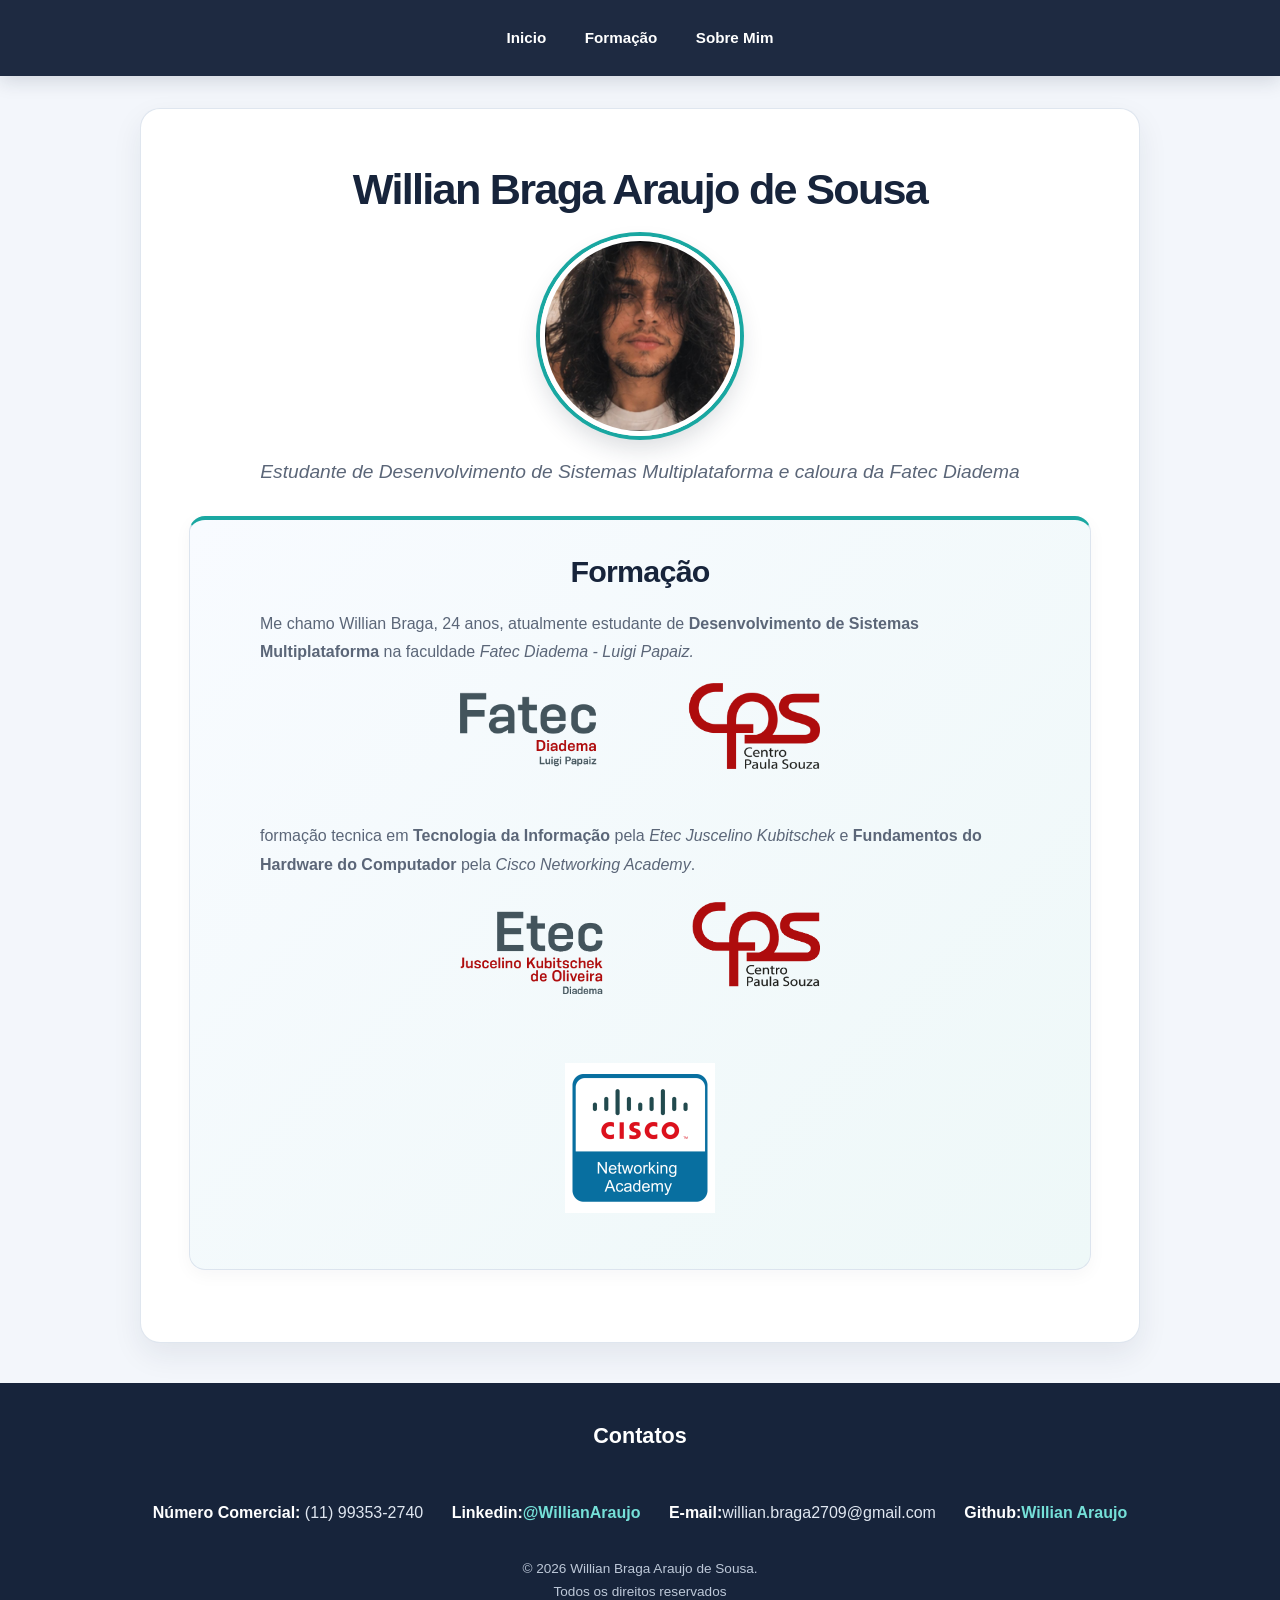
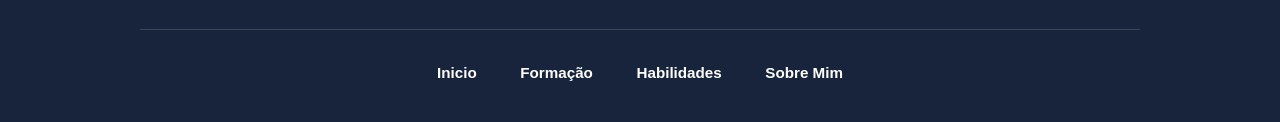
<file: index.html>
<!DOCTYPE html>
<html lang="pt-BR">
<head>
    <meta charset="UTF-8">
    <meta name="viewport" content="width=device-width, initial-scale=1.0">
    <link rel="stylesheet" href="style.css">
    <title>Willian Braga</title>
    <style></style>
</head>
<body>
    <header class="cabecalho">
    <nav class="nav"> 
        <center>
        <a href="./index.html" class="button">Inicio</a>
        <a href="#formacao" class="button">Formação</a>
        <a href="./willian_sobremim.html"class="button">Sobre Mim</a>
        </center>
    </nav>       
    </header>

    <main>
        
                <h1><center>Willian Braga Araujo de Sousa</center></h1>
                <img src="./img/Willian.jpeg" alt="Foto de perfil" class="foto destaque"> <!--Adicionado Foto de perfil-->
    <h4><center><em>Estudante de Desenvolvimento de Sistemas Multiplataforma e caloura da Fatec Diadema</em></center></h4>

    <article id="artigo central"> <!--Artigo usado para concentrar todo conteudo-->
        <section id="fomacao"> <!--Seção utilizada para categorizar o conteudo da formação-->
        <h2><center>Formação</center></h2>
            <span>
                <P>Me chamo Willian Braga, 24 anos, atualmente estudante de <strong>Desenvolvimento de Sistemas
                    Multiplataforma</strong> na faculdade <em>Fatec Diadema - Luigi Papaiz.</em><br>
                    <img src="./img/logo-fatec_diadema.png" alt="logo da escola de ensino supeior Fatec Diadema - Luigi Papaiz e Logo do Centro Paula Souza" width="50%">
                    
                    <br>formação tecnica em <strong>Tecnologia da Informação</strong> 
                    pela <em>Etec Juscelino Kubitschek</em> e <strong>Fundamentos do Hardware do Computador</strong> pela <em>Cisco Networking Academy</em>.
                    </p>
                    
                    <img src="./img/logo_etec_jk.png" alt="Logo Etec Juscelino Kubitscheke logo do Centro Paula Souza" width="50%" height="50%"><br>
                    <img src="./img/cisco.png" alt="Logo da Cisco Networking Academy" width="20%" height="50%">
            </span>
        </section>

         

    </article>
                 
    </main>

    <footer>
            <section>
               
                 <h3>Contatos</h3><br>
                    <span><strong>Número Comercial: </strong>(11) 99353-2740</span>
                    <span><strong>Linkedin:</strong><a href="https://www.linkedin.com/in/willian-araujo-a75202234/" target="_blank">@WillianAraujo</a></span>
                    <span><strong>E-mail:</strong>willian.braga2709@gmail.com</span>
                    <span><strong>Github:</strong><a href="https://github.com/WillianSousa21">Willian Araujo</a></span>
                    <h5>© 2026 Willian Braga Araujo de Sousa.
                    <br>Todos os direitos reservados</h5>

                    <nav class="nav"> 
                        <a href="./index.html" class="button">Inicio</a>
                        <a href="#formacao" class="button">Formação</a>
                        <a href="#Habilidades" class="button">Habilidades</a>
                        <a href="./willian_sobremim.html" class="button">Sobre Mim</a>
                    </nav> 
              
            </section>
       
    </footer>
</body>
</html>
</file>
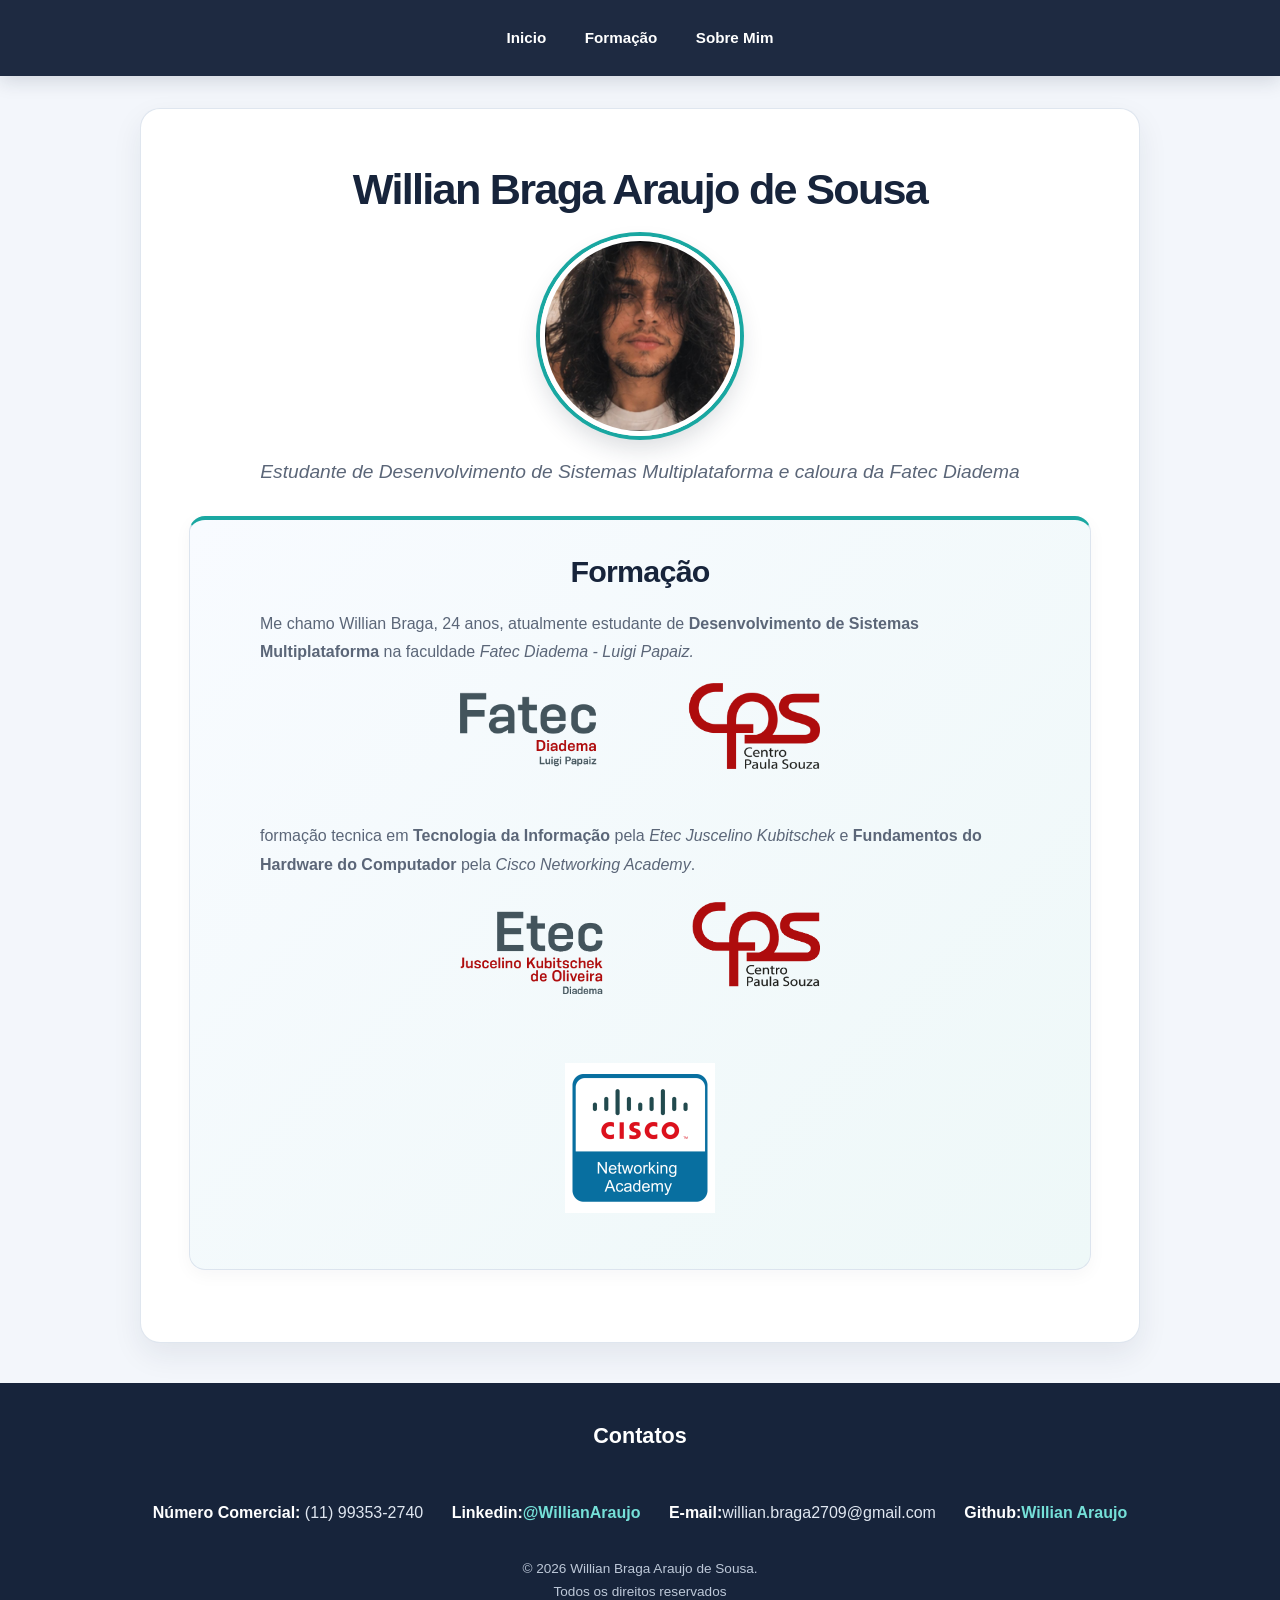
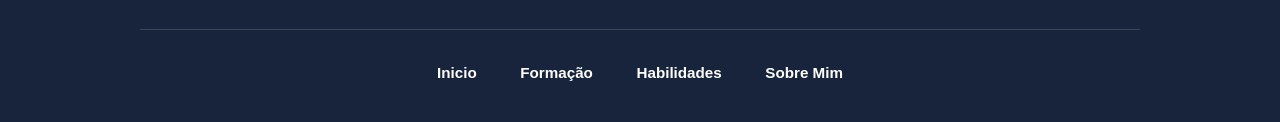
<file: willian_index.html>
<!DOCTYPE html>
<html lang="pt-BR">
<head>
    <meta charset="UTF-8">
    <meta name="viewport" content="width=device-width, initial-scale=1.0">
    <link rel="stylesheet" href="style.css">
    <title>Willian Braga</title>
    <style></style>
</head>
<body>
    <header class="cabecalho">
    <nav class="nav"> 
        <center>
        <a href="./willian_index.html" class="button">Inicio</a>
        <a href="#formacao" class="button">Formação</a>
        <a href="./willian_sobremim.html"class="button">Sobre Mim</a>
        </center>
    </nav>       
    </header>

    <main>
        
                <h1><center>Willian Braga Araujo de Sousa</center></h1>
                <img src="./img/Willian.jpeg" alt="Foto de perfil" class="foto destaque"> <!--Adicionado Foto de perfil-->
    <h4><center><em>Estudante de Desenvolvimento de Sistemas Multiplataforma e caloura da Fatec Diadema</em></center></h4>

    <article id="artigo central"> <!--Artigo usado para concentrar todo conteudo-->
        <section id="fomacao"> <!--Seção utilizada para categorizar o conteudo da formação-->
        <h2><center>Formação</center></h2>
            <span>
                <P>Me chamo Willian Braga, 24 anos, atualmente estudante de <strong>Desenvolvimento de Sistemas
                    Multiplataforma</strong> na faculdade <em>Fatec Diadema - Luigi Papaiz.</em><br>
                    <img src="./img/logo-fatec_diadema.png" alt="logo da escola de ensino supeior Fatec Diadema - Luigi Papaiz e Logo do Centro Paula Souza" width="50%">
                    
                    <br>formação tecnica em <strong>Tecnologia da Informação</strong> 
                    pela <em>Etec Juscelino Kubitschek</em> e <strong>Fundamentos do Hardware do Computador</strong> pela <em>Cisco Networking Academy</em>.
                    </p>
                    
                    <img src="./img/logo_etec_jk.png" alt="Logo Etec Juscelino Kubitscheke logo do Centro Paula Souza" width="50%" height="50%"><br>
                    <img src="./img/cisco.png" alt="Logo da Cisco Networking Academy" width="20%" height="50%">
            </span>
        </section>

         

    </article>
                 
    </main>

    <footer>
            <section>
               
                 <h3>Contatos</h3><br>
                    <span><strong>Número Comercial: </strong>(11) 99353-2740</span>
                    <span><strong>Linkedin:</strong><a href="https://www.linkedin.com/in/willian-araujo-a75202234/" target="_blank">@WillianAraujo</a></span>
                    <span><strong>E-mail:</strong>willian.braga2709@gmail.com</span>
                    <span><strong>Github:</strong><a href="https://github.com/WillianSousa21">Willian Araujo</a></span>
                    <h5>© 2026 Willian Braga Araujo de Sousa.
                    <br>Todos os direitos reservados</h5>

                    <nav class="nav"> 
                        <a href="./willian_index.html" class="button">Inicio</a>
                        <a href="#formacao" class="button">Formação</a>
                        <a href="#Habilidades" class="button">Habilidades</a>
                        <a href="./willian_sobremim.html" class="button">Sobre Mim</a>
                    </nav> 
              
            </section>
       
    </footer>
</body>
</html>
</file>
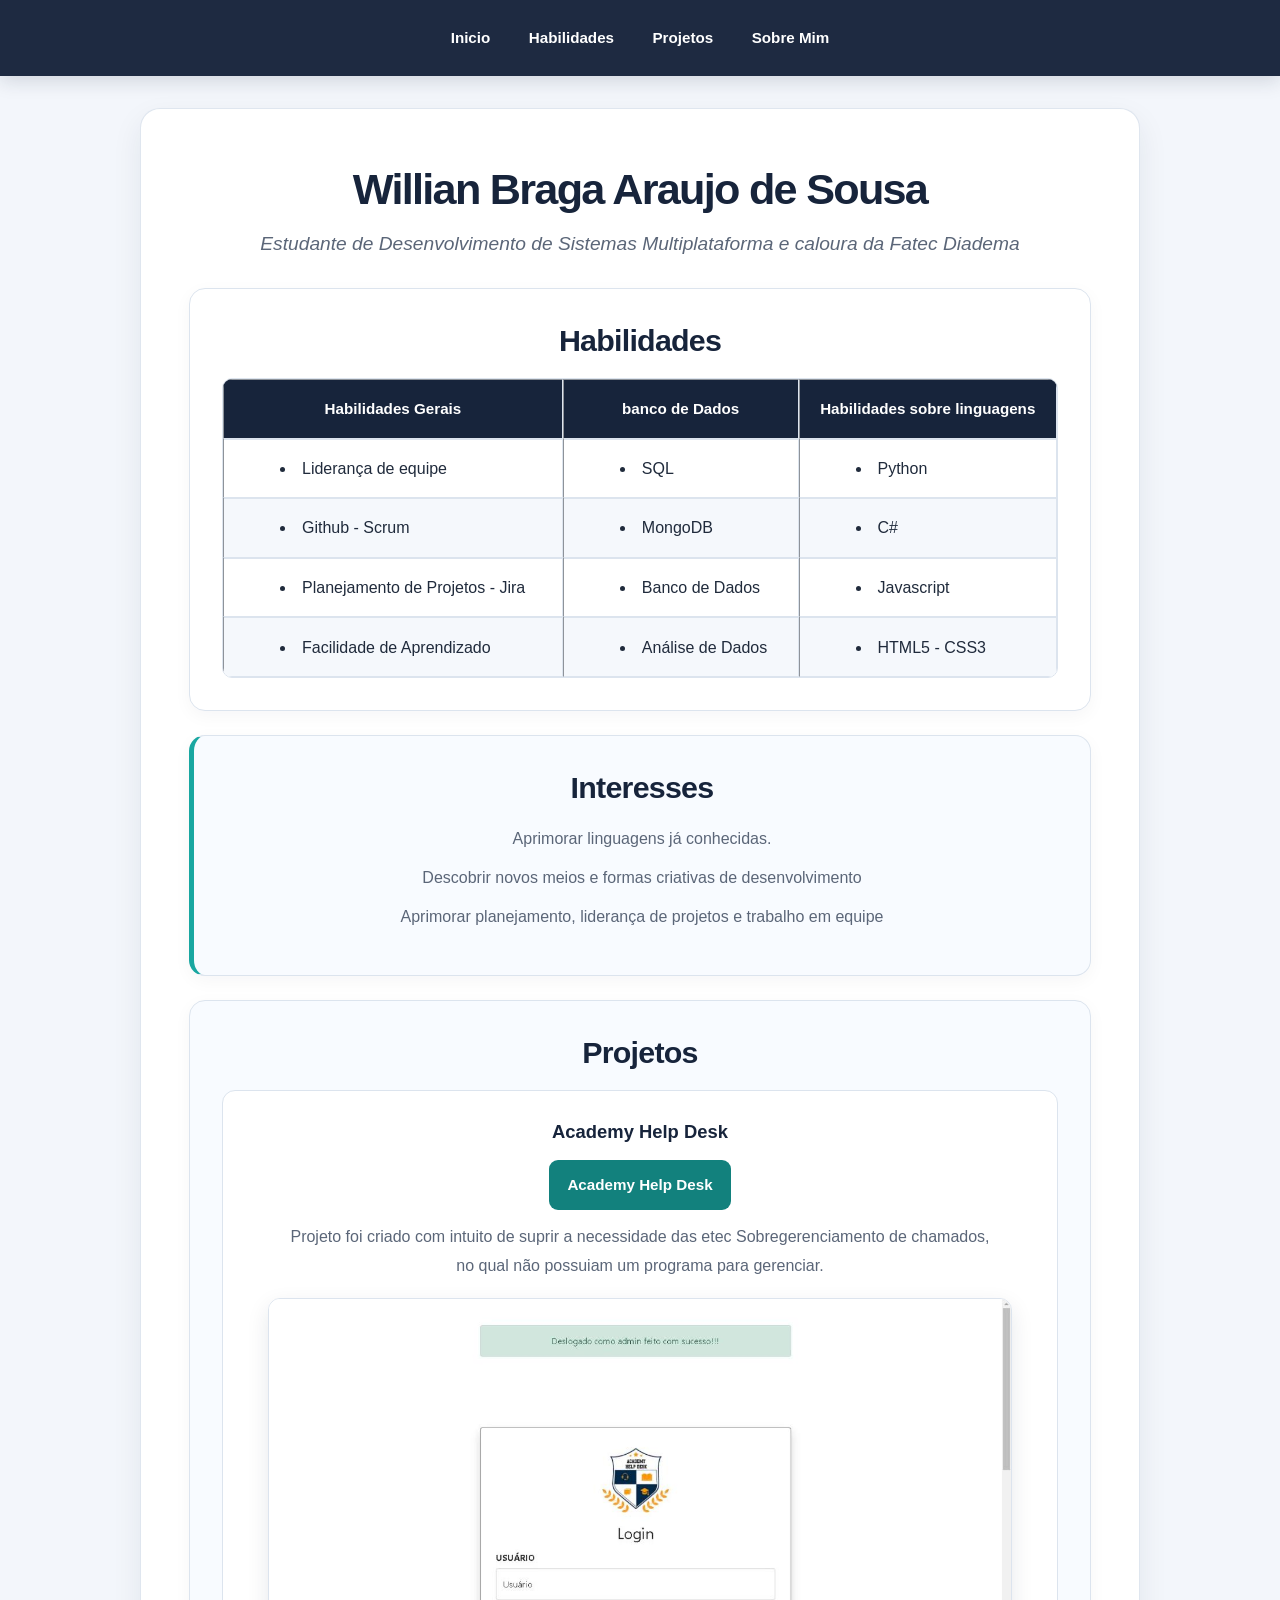
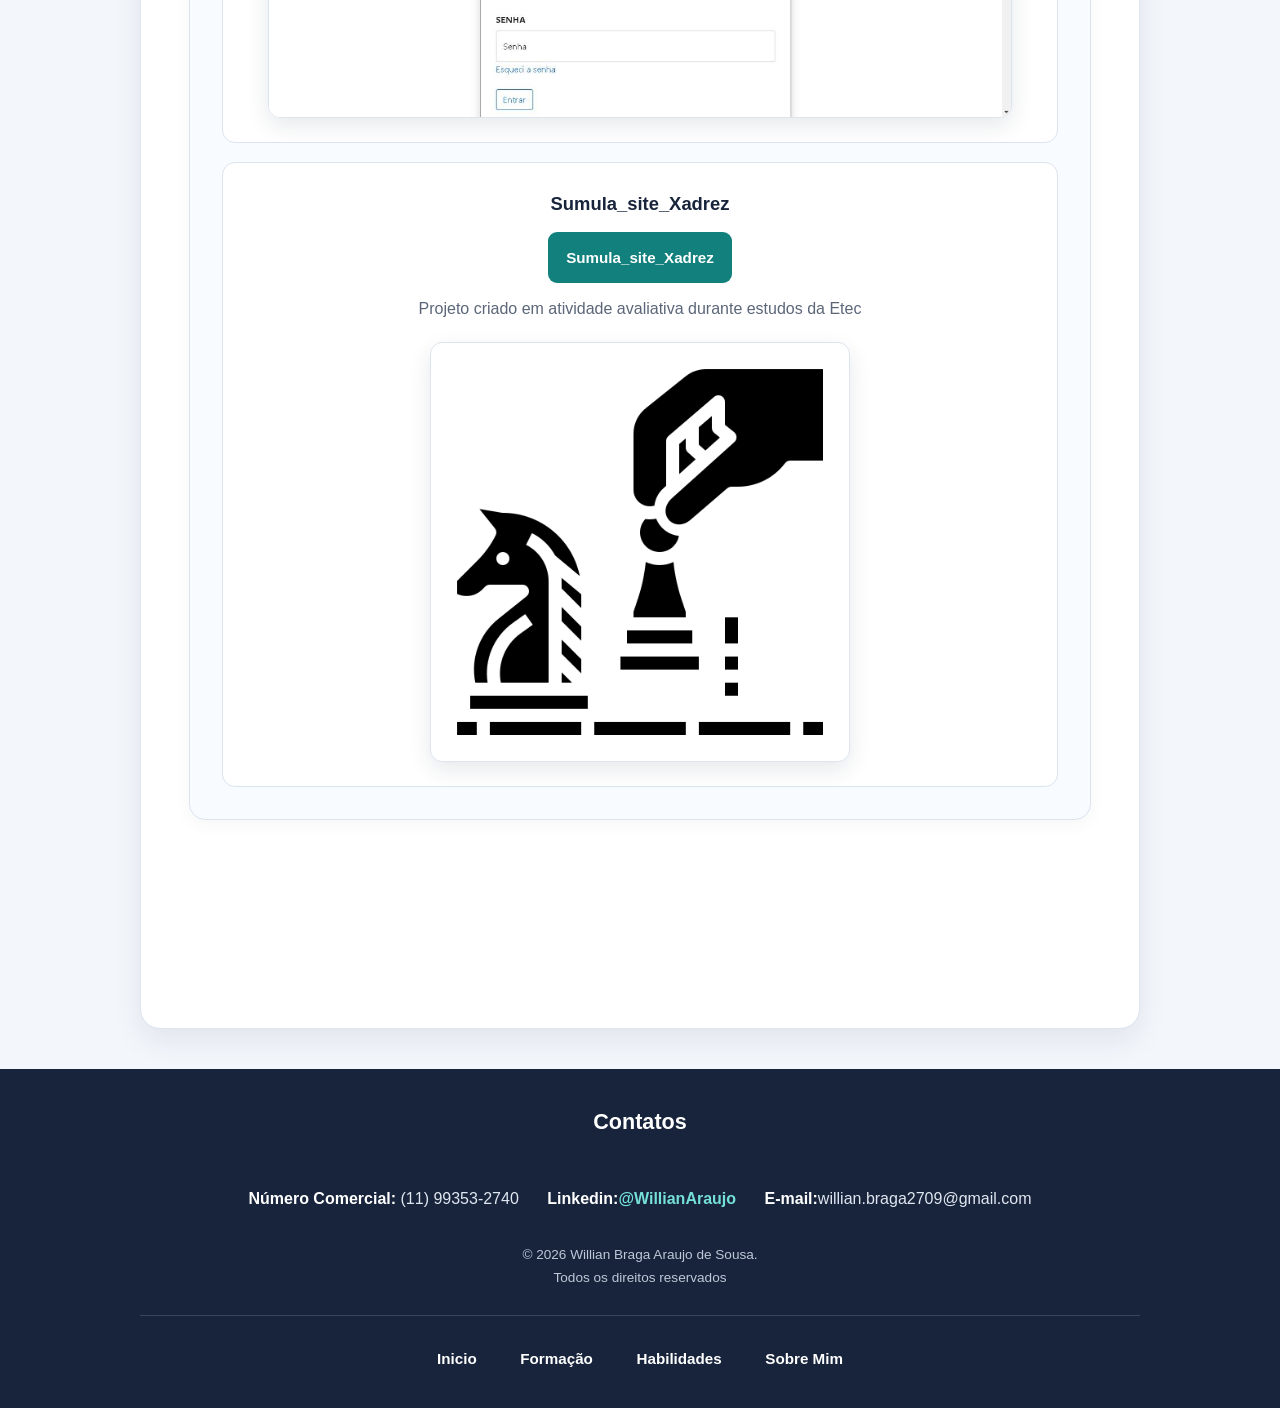
<file: willian_sobremim.html>
<!DOCTYPE html>
<html lang="pt-BR">
<head>
    <meta charset="UTF-8">
    <meta name="viewport" content="width=device-width, initial-scale=1.0">
    <link rel="stylesheet" href="style.css">
    <title>Willian Braga</title>
</head>
    <body>
        <header class="cabecalho">
    <nav class="nav"> 
        <center>
        <a href="./index.html">Inicio</a>
        <a href="#Habilidades">Habilidades</a>
        <a href="#Projetos">Projetos</a>
        <a href="./willian_sobremim.html">Sobre Mim</a>
        </center>
    </nav>       
    </header>

    <main>
        <center>
                <h1><center>Willian Braga Araujo de Sousa</center></h1>
                <h4><center><em>Estudante de Desenvolvimento de Sistemas Multiplataforma e caloura da Fatec Diadema</em></center></h4>
            <article id="artigo central">

                        <section id="Habilidades"> <!--Seção utilizada para categorizar o conteudo da habilidades-->
                    <!-- Para criação da lista foi usado o "ul" para iniciar e "li" para colocar a pontuação.
                    DL foi usado para inicair a lista com topico (dd) e para subtopico (dd) com tabulação-->
            <H2><center>Habilidades</center></H2>
                <table border="1" cellpadding="8" cellspacing="0"><!--Utilização da tabela para criação de colunas-->
                    <ul><dl>
                        <thead>
                            <tr><!--titulos da tabela-->
                                <th><dt><strong><center>Habilidades Gerais</center></strong></dt></th>
                                <th><dt><strong><center>banco de Dados</center></strong></dt></th>
                                <th><dt><strong><center>Habilidades sobre linguagens</center></strong></dt></th>
                            </tr>
                        </thead>
                        <tbody><!--Corpo da tabela-->
                            <tr><!--linha 1 da tabela-->
                                <td><dd><li>Liderança de equipe</li></dd></td>
                                <td><dd><li>SQL</li></dd></td>
                                <td><dd><li>Python</li></dd></td>
                            </tr>
                            <tr><!--linha 2 da tabela-->
                                <td><dd><li>Github - Scrum</li></dd></td>
                                <td><dd><li>MongoDB</li></dd></td>
                                <td><dd><li>C#</li></dd></td>
                            </tr>
                            <tr><!--linha 3 da tabela-->
                                <td><dd><li>Planejamento de Projetos - Jira</li></dd></td>
                                <td><dd><li>Banco de Dados</li></dd></td>
                                <td><dd><li>Javascript</li></dd></td>
                            </tr>
                            <tr><!--linha 4 da tabela-->
                                <td><dd><li>Facilidade de Aprendizado</li></dd></td>
                                <td><dd><li>Análise de Dados</li></dd></td>
                                <td><dd><li>HTML5 - CSS3</li></dd></td>
                            </tr>
                        </tbody>
                    </dl></ul>
                </table>
        </section>
        
        <section id="Interesses">  <!--Seção utilizada para categorizar o conteudo da interesses-->
            <h2>Interesses</h2>
            <p>Aprimorar linguagens já conhecidas.</p>
            <p>Descobrir novos meios e formas criativas de desenvolvimento</p>
            <p>Aprimorar planejamento, liderança de projetos e trabalho em equipe</p>
        </section>
            
                 <section id="Projetos"> 
                <h2>Projetos</h2>
                <section id="Academy-Help-desk">
                <p>Academy Help Desk</p>
                    <a href="https://github.com/stivem-guimaraes/projeto-help-desk" target=_blank class="button">Academy Help Desk</a>
                <p>
                    Projeto foi criado com intuito de suprir a necessidade das etec Sobregerenciamento de chamados, <br>no qual não possuiam um programa para gerenciar.
                </p>
                <img src="./img/login.jpg" alt="Tela de Login da plataforma de help desk" width="70%" height="60%">
                </section>

                <section id="Sumula-Xadrez">
                    <p>Sumula_site_Xadrez</p>
                <a href="https://github.com/WillianSousa21/Sumula_site_Xadrez" target=_blank class="button">Sumula_site_Xadrez</a>
                    <p>Projeto criado em atividade avaliativa durante estudos da Etec</p>
                    <img src="./img/sumula.png" alt="Mão movendo peão no xadrez" width="70%" height="60%">

                </section>

                 </section>
             
            </article>

                <br>
                <br>
                <br>
                <br>
                <br>
        
        </center>       
    </main>

        <footer>
            <section>
                
                    <h3>Contatos</h3><br>
                      <span><strong>Número Comercial: </strong>(11) 99353-2740</span>
                        <span><strong>Linkedin:</strong><a href="https://www.linkedin.com/in/willian-araujo-a75202234/" target="_blank">@WillianAraujo</a></span>
                        <span><strong>E-mail:</strong>willian.braga2709@gmail.com</span>
                        <h5>© 2026 Willian Braga Araujo de Sousa.
                        <br>Todos os direitos reservados</h5>
                       
            <nav class="nav"> 
                <a href="./index.html">Inicio</a>
                <a href="#formacao">Formação</a>
                <a href="#Habilidades">Habilidades</a>
                <a href="./willian_sobremim.html">Sobre Mim</a>
            </nav> 
            </section>
    </body>
</html>
</file>
<file: style.css>
/* ================================
   PORTFÓLIO - WILLIAN BRAGA
   CSS para willian_index.html e willian_sobremim.html
   ================================ */

:root {
    --fundo: #f3f6fb;
    --superficie: #ffffff;
    --texto: #202b3c;
    --texto-suave: #5b6678;
    --marinho: #17243b;
    --marinho-claro: #243753;
    --destaque: #19a7a1;
    --destaque-escuro: #12817d;
    --borda: #dce4ee;
    --sombra: 0 12px 30px rgba(23, 36, 59, 0.08);
}

/* Base */
* {
    box-sizing: border-box;
}

html {
    scroll-behavior: smooth;
    scroll-padding-top: 90px;
}

body {
    margin: 0;
    padding: 0;
    background: var(--fundo);
    color: var(--texto);
    font-family: Arial, Helvetica, sans-serif;
    font-size: 16px;
    line-height: 1.7;
}

img {
    display: block;
    max-width: 100%;
    height: auto;
}

a {
    color: var(--destaque-escuro);
    font-weight: 700;
    text-decoration: none;
    transition: color 0.2s ease, background-color 0.2s ease, transform 0.2s ease;
}

a:hover {
    color: var(--destaque);
}

a:focus-visible {
    outline: 3px solid var(--destaque);
    outline-offset: 4px;
}

/* Cabeçalho e navegação */
.cabecalho {
    position: sticky;
    top: 0;
    z-index: 10;
    padding: 0.85rem 1rem;
    background: rgba(23, 36, 59, 0.97);
    box-shadow: 0 5px 18px rgba(23, 36, 59, 0.15);
    backdrop-filter: blur(10px);
}

.nav {
    display: flex;
    justify-content: center;
    align-items: center;
    flex-wrap: wrap;
    gap: 0.6rem;
    max-width: 1100px;
    margin: 0 auto;
}

.nav a,
.button {
    display: inline-flex;
    align-items: center;
    justify-content: center;
    padding: 0.65rem 1rem;
    border: 1px solid transparent;
    border-radius: 9px;
    color: #ffffff;
    background: transparent;
    font-size: 0.95rem;
    font-weight: 700;
    text-decoration: none;
}

.nav a:hover,
.nav a:focus-visible {
    color: #ffffff;
    background: var(--marinho-claro);
    border-color: rgba(255, 255, 255, 0.15);
}

/* Conteúdo principal */
main {
    width: min(100% - 2rem, 1000px);
    margin: 2rem auto;
    padding: clamp(1.2rem, 4vw, 3rem);
    background: var(--superficie);
    border: 1px solid rgba(220, 228, 238, 0.9);
    border-radius: 20px;
    box-shadow: var(--sombra);
}

h1,
h2,
h3,
h4,
h5 {
    line-height: 1.25;
}

h1 {
    margin: 0.3rem 0 1rem;
    color: var(--marinho);
    font-size: clamp(1.8rem, 4vw, 2.7rem);
    letter-spacing: -0.04em;
}

h2 {
    margin: 0 0 1.2rem;
    color: var(--marinho);
    font-size: clamp(1.45rem, 3vw, 1.9rem);
    letter-spacing: -0.025em;
}

h3 {
    margin: 0 0 1rem;
    color: inherit;
    font-size: 1.35rem;
}

h4 {
    max-width: 780px;
    margin: 0 auto 2rem;
    color: var(--texto-suave);
    font-size: clamp(1rem, 2.5vw, 1.2rem);
    font-weight: 400;
}

p {
    margin: 0 0 1rem;
    color: var(--texto-suave);
    line-height: 1.8;
}

/* Foto principal do portfólio */
.foto.destaque {
    width: clamp(140px, 23vw, 200px);
    aspect-ratio: 1;
    margin: 1.3rem auto 1.5rem;
    object-fit: cover;
    object-position: center;
    border: 5px solid #ffffff;
    border-radius: 50%;
    box-shadow: 0 0 0 4px var(--destaque), 0 12px 24px rgba(23, 36, 59, 0.16);
}

/* Seções */
#fomacao,
#Habilidades,
#Interesses,
#Projetos {
    margin: 1.5rem 0;
    padding: clamp(1.1rem, 3vw, 2rem);
    border: 1px solid var(--borda);
    border-radius: 16px;
    background: var(--superficie);
    box-shadow: 0 5px 18px rgba(23, 36, 59, 0.04);
    text-align: center;
}

#fomacao {
    background: linear-gradient(135deg, #f8fbff 0%, #eef8f8 100%);
    border-top: 4px solid var(--destaque);
}

#fomacao p {
    max-width: 760px;
    margin: 0 auto 1.4rem;
    text-align: left;
}

#fomacao img {
    width: auto;
    max-width: min(70%, 360px);
    max-height: 150px;
    margin: 1rem auto 1.5rem;
    object-fit: contain;
}

/* Tabela de habilidades */
#Habilidades {
    overflow-x: auto;
    text-align: left;
}

#Habilidades h2 {
    text-align: center;
}

#Habilidades table {
    width: 100%;
    border: 1px solid var(--borda);
    border-collapse: separate;
    border-spacing: 0;
    border-radius: 10px;
    overflow: hidden;
    background: #ffffff;
}

#Habilidades th {
    padding: 1rem 0.8rem;
    color: #ffffff;
    background: var(--marinho);
    font-size: 0.95rem;
    text-align: center;
}

#Habilidades td {
    padding: 0.75rem 1rem;
    border-top: 1px solid var(--borda);
    vertical-align: top;
}

#Habilidades tr:nth-child(even) td {
    background: #f5f8fc;
}

#Habilidades tr:hover td {
    background: #eaf8f7;
}

#Habilidades ul {
    margin: 0;
    padding-left: 1.1rem;
}

#Habilidades li {
    margin: 0.2rem 0;
}

/* Interesses */
#Interesses {
    border-left: 5px solid var(--destaque);
    background: #f8fbff;
}

#Interesses p {
    margin: 0.65rem auto;
    max-width: 700px;
}

/* Projetos */
#Projetos {
    background: #f8fbff;
}

#Academy-Help-desk,
#Sumula-Xadrez {
    margin-top: 1.2rem;
    padding: clamp(1rem, 3vw, 1.5rem);
    border: 1px solid var(--borda);
    border-radius: 13px;
    background: #ffffff;
    text-align: center;
}

#Academy-Help-desk > p:first-child,
#Sumula-Xadrez > p:first-child {
    margin-bottom: 0.5rem;
    color: var(--marinho);
    font-size: 1.15rem;
    font-weight: 700;
}

#Projetos .button {
    margin: 0.25rem 0 0.8rem;
    padding: 0.7rem 1.1rem;
    color: #ffffff;
    background: var(--destaque-escuro);
    border-radius: 9px;
}

#Projetos .button:hover {
    color: #ffffff;
    background: var(--marinho);
    transform: translateY(-2px);
}

#Projetos p {
    max-width: 760px;
    margin-right: auto;
    margin-left: auto;
}

#Projetos img {
    width: auto;
    max-width: 100%;
    max-height: 420px;
    margin: 1.1rem auto 0;
    object-fit: contain;
    border: 1px solid var(--borda);
    border-radius: 12px;
    box-shadow: 0 8px 22px rgba(23, 36, 59, 0.1);
}

/* Rodapé e contatos */
footer {
    margin-top: 2.5rem;
    padding: 2.5rem 1.25rem 1.5rem;
    color: #e9eef7;
    background: var(--marinho);
    text-align: center;
}

footer section {
    width: min(100%, 1000px);
    margin: 0 auto;
}

footer h3 {
    color: #ffffff;
}

footer span {
    display: inline-block;
    margin: 0.35rem 0.75rem;
    color: #e0e7f1;
    overflow-wrap: anywhere;
}

footer strong {
    color: #ffffff;
}

footer a {
    color: #75e0d8;
}

footer a:hover {
    color: #ffffff;
}

footer h5 {
    margin: 1.6rem 0;
    color: #bdc8d8;
    font-size: 0.85rem;
    font-weight: 400;
    line-height: 1.7;
}

footer .nav {
    margin-top: 1.5rem;
    padding-top: 1.2rem;
    border-top: 1px solid rgba(255, 255, 255, 0.15);
}

/* Ajustes para tablets e celulares */
@media (max-width: 700px) {
    main {
        width: min(100% - 1rem, 1000px);
        margin: 1rem auto;
        padding: 1rem;
        border-radius: 14px;
    }

    .cabecalho {
        padding: 0.65rem 0.5rem;
    }

    .nav {
        gap: 0.25rem;
    }

    .nav a,
    .button {
        padding: 0.55rem 0.7rem;
        font-size: 0.88rem;
    }

    #Habilidades {
        padding: 1rem;
    }

    #Habilidades table {
        min-width: 560px;
    }

    #fomacao img {
        max-width: 85%;
    }

    footer span {
        display: block;
        margin: 0.65rem 0;
    }
}

@media (max-width: 420px) {
    body {
        font-size: 15px;
    }

    main {
        padding: 0.85rem;
    }

    #fomacao,
    #Habilidades,
    #Interesses,
    #Projetos {
        padding: 1rem 0.8rem;
    }

    .foto.destaque {
        width: 140px;
    }
}

/* Respeita quem prefere menos animações */
@media (prefers-reduced-motion: reduce) {
    html {
        scroll-behavior: auto;
    }

    *,
    *::before,
    *::after {
        transition-duration: 0.01ms !important;
        animation-duration: 0.01ms !important;
        animation-iteration-count: 1 !important;
    }
}
</file>
